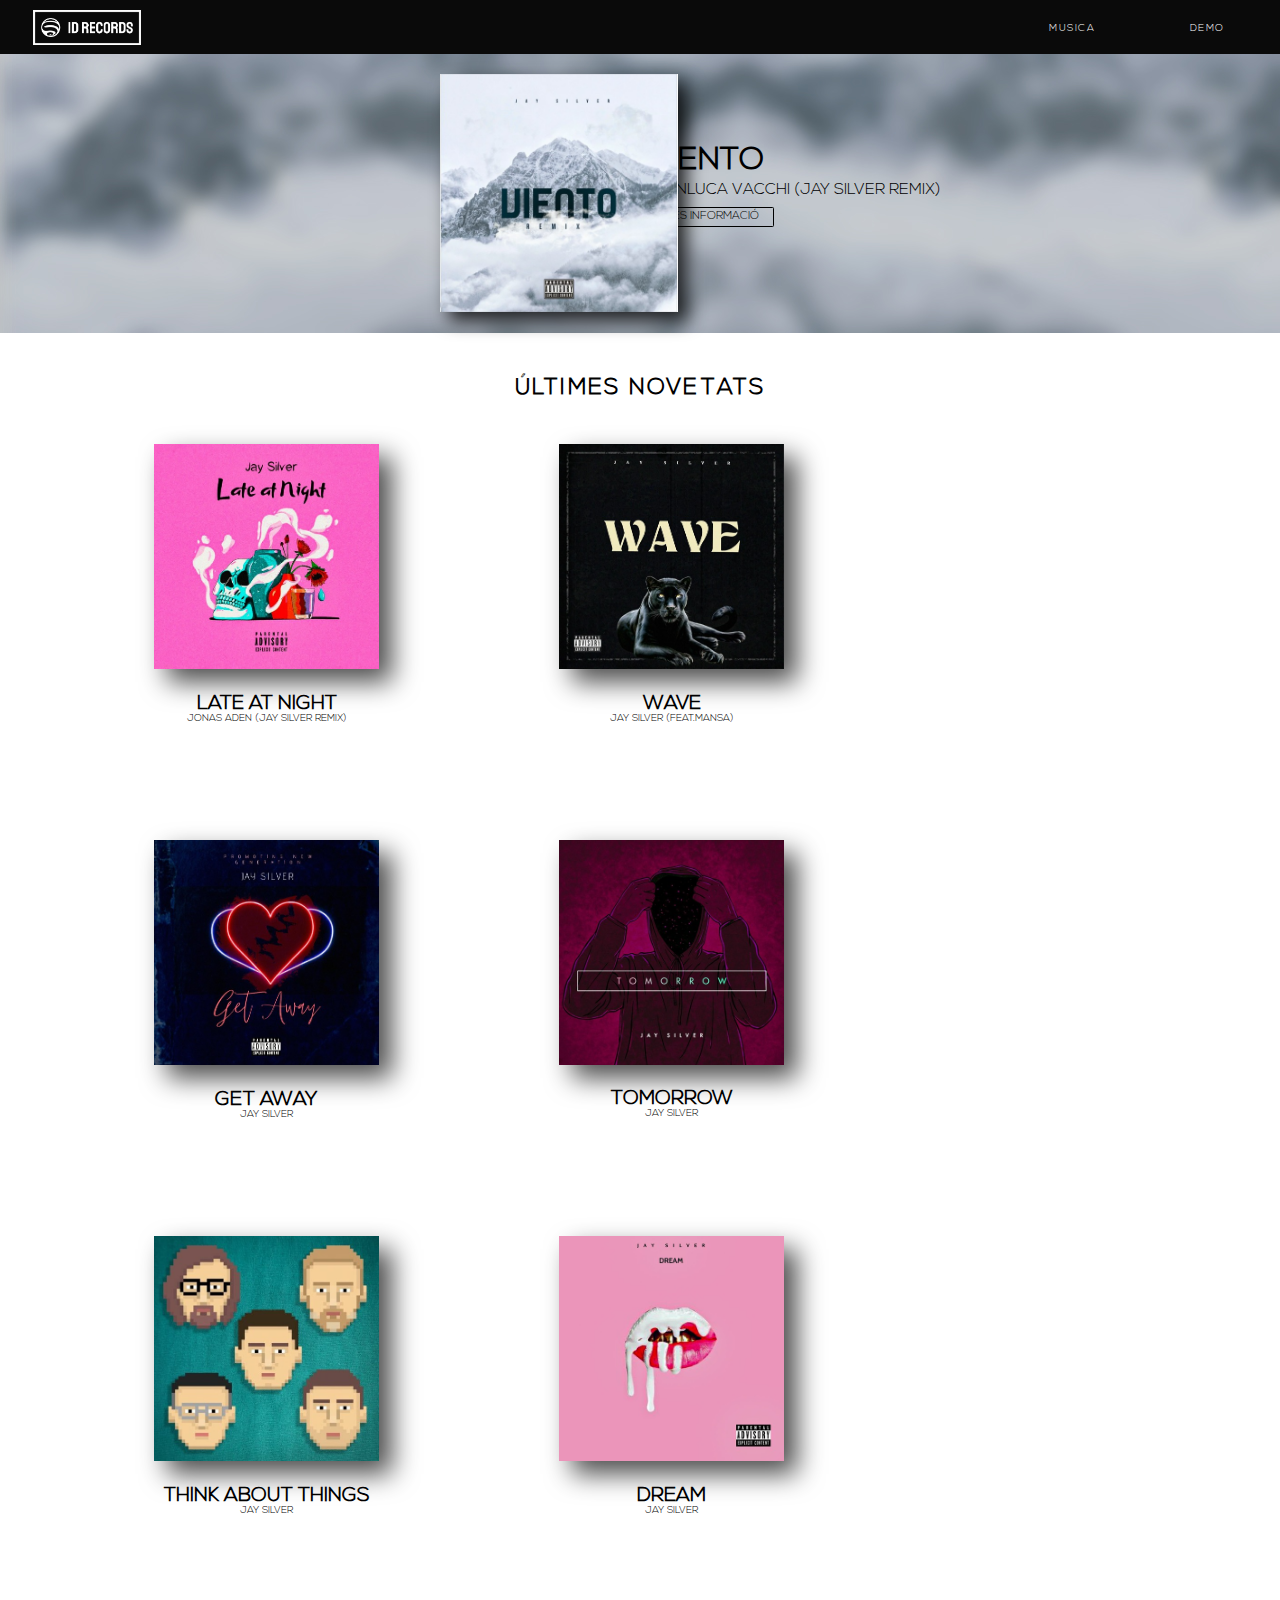
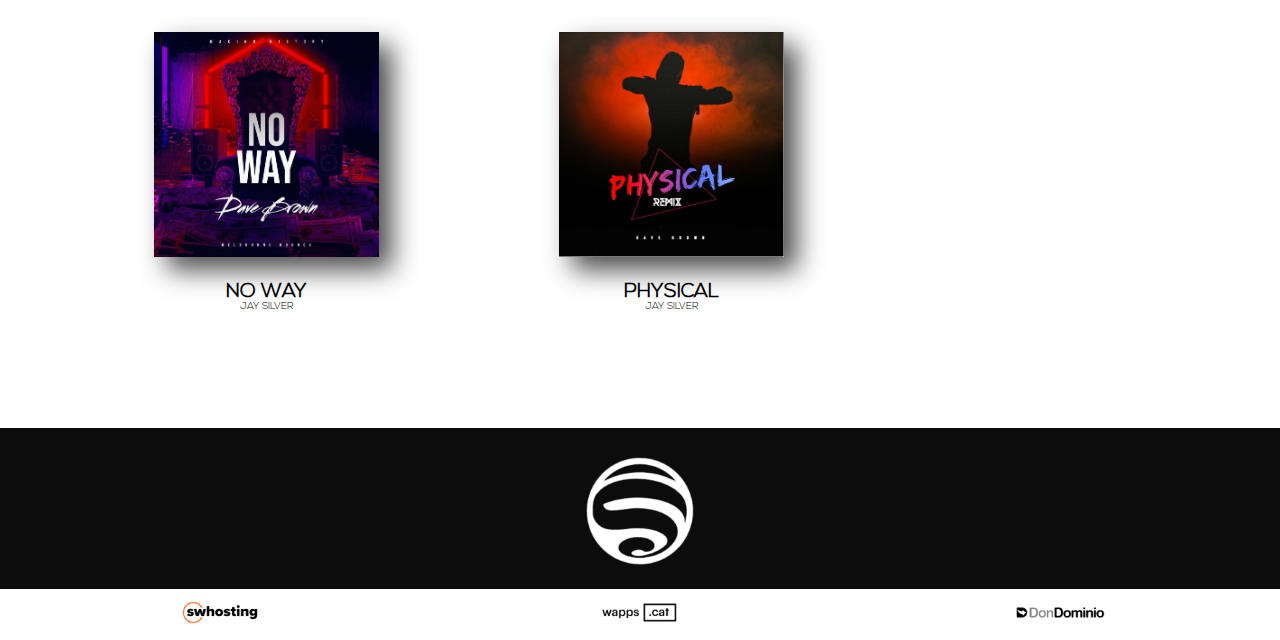
<file: index.html>
<!DOCTYPE html>
<html lang="ca">
    <head>
        <meta charset="utf-8">
        <title>ID Records</title>
        <meta name="description" content="">
        <meta name="viewport" content="width=device-width, initial-scale=1.0">
        <link rel="stylesheet" type="text/css" href="./css/index.css" />
  </head>
    <body>

        <!-- Header -->
        <header class="col-12 col-md-12 col-lg-12">
            <a title="ID Records" href="./index.html"><img src="./img/logo_white_large.png" alt="Logotip ID Records" id="logo"></a>
            <nav>
                <ul>
                    <li><a href="./html/musica.html">MUSICA</a></li>
                    <li><a href="./html/demo.html">DEMO</a></li>
                </ul>
            </nav>

        </header>
        
        <!-- Main -->
        <main class="col-12 col-md-12 col-lg-12" id="novetats">
            <aside class="col-12 col-lg-12">
                
                <div class="col-lg-4"></div>

                <div class="col-12 col-lg-2" id="FotoCancoNovetat">
                    <a href="https://www.youtube.com/watch?v=ClsPXt-Xgfw&ab_channel=JaySilver" target="blank"><img src="./img/cancoNovetat.png" alt="Novetats"></a>
                </div>
                <div class="col-lg-4" id="TextCancoNovetat">
                        <h1>VIENTO</h1>
                        <p>GIANLUCA VACCHI (JAY SILVER REMIX)</p>
                        <a href="https://www.youtube.com/watch?v=ClsPXt-Xgfw&ab_channel=JaySilver" target="blank" class="button1">MÉS INFORMACIÓ</a>
                </div>

            </aside>       
        </main>

        <main class="col-12 col-md-6 col-lg-12" id="Main">
            <div class="col-12 col-md-6 col-lg-12" id="LastNews"> 
                <h1>ÚLTIMES NOVETATS</h1>
            </div>
            <div id="ContenedorMusica">
                <div class="col-lg-12" id="ListaCanciones">
                    <a href="https://www.youtube.com/watch?v=OCC-48eI6XM&ab_channel=JaySilver" target="blank" class="button1"><img src="./img/LateAtNight.PNG" alt="" id="ListaCancionesFoto"></a>
                    <h1>LATE AT NIGHT</h1>
                    <p>JONAS ADEN (JAY SILVER REMIX)</p>
                </div>
                <div class="col-lg-12" id="ListaCanciones">
                    <a href="https://soundcloud.com/jaysilversound/wave-feat-mansa" target="blank" class="button1"><img src="./img/Wave.PNG" alt="" id="ListaCancionesFoto"></a>
                    <h1>WAVE</h1>
                    <p>JAY SILVER (FEAT.MANSA)</p>
                </div>
                <div class="col-lg-12" id="ListaCanciones">
                    <a href="https://soundcloud.com/jaysilversound/get-away-4" target="blank" class="button1"><img src="./img/GetAway.PNG" alt="" id="ListaCancionesFoto"></a>
                    <h1>GET AWAY</h1>
                    <p>JAY SILVER</p>
                </div>
                <div class="col-lg-12" id="ListaCanciones">
                    <a href="https://soundcloud.com/jaysilversound/tomorrow" target="blank" class="button1"><img src="./img/Tommorrow.PNG" alt="" id="ListaCancionesFoto"></a>
                    <h1>TOMORROW</h1>
                    <p>JAY SILVER</p>
                </div>
                <div class="col-lg-12" id="ListaCanciones">
                    <a href="https://soundcloud.com/jaysilversound/dadi-freyr-think-about-things-jay-silver-remix" target="blank" class="button1"><img src="./img/ThinkAboutThings.PNG" alt="" id="ListaCancionesFoto"></a>
                    <h1>THINK ABOUT THINGS</h1>
                    <p>JAY SILVER</p>
                </div>
                <div class="col-lg-12" id="ListaCanciones">
                    <a href="https://soundcloud.com/jaysilversound/dream-feat-berkken" target="blank" class="button1"><img src="./img/Dream.PNG" alt="" id="ListaCancionesFoto"></a>
                    <h1>DREAM</h1>
                    <p>JAY SILVER</p>
                </div>
                <div class="col-lg-12" id="ListaCanciones">
                    <a href="https://soundcloud.com/jaysilversound/no-way" target="blank" class="button1"><img src="./img/noWay.PNG" alt="" id="ListaCancionesFoto"></a>
                    <h1>NO WAY</h1>
                    <p>JAY SILVER</p>
                </div>
                <div class="col-lg-12" id="ListaCanciones">
                    <a href="https://soundcloud.com/jaysilversound/dua-lipa-physical-dave-brown-remix" target="blank" class="button1"><img src="./img/Physical.PNG" alt="" id="ListaCancionesFoto"></a>
                    <h1>PHYSICAL</h1>
                    <p>JAY SILVER</p>
                </div>
            </div>
            
        </main>

        <!-- Footer -->
        <footer class="col-12" id="footerSecundari">     
                <div class="col-12" id="DivLogoFooter">
                        <a href="./index.html"><img src="./img/logo_small_icon_only-white.png" alt="" id="LogoDiscograficaFooter"></a>
                </div>
                
        </footer>
        <footer class="col-12">
            <div id="logotips">
                <a href="https://www.swhosting.com/es" target="_blank"><img src="./img/swhosting-black.png" alt="LogotipSwhosting"></a>
                <a href="https://wapps.cat/" target="_blank"><img src="./img/wappsblanco-black.png" alt="LogotipWapps"></a>
                <a href="https://www.dondominio.com/" target="_blank"><img src="./img/dondominio-black.png" alt="LogotipDonDominio"></a>     
            </div> 
        </footer>

        
    </body>
</html>
</file>
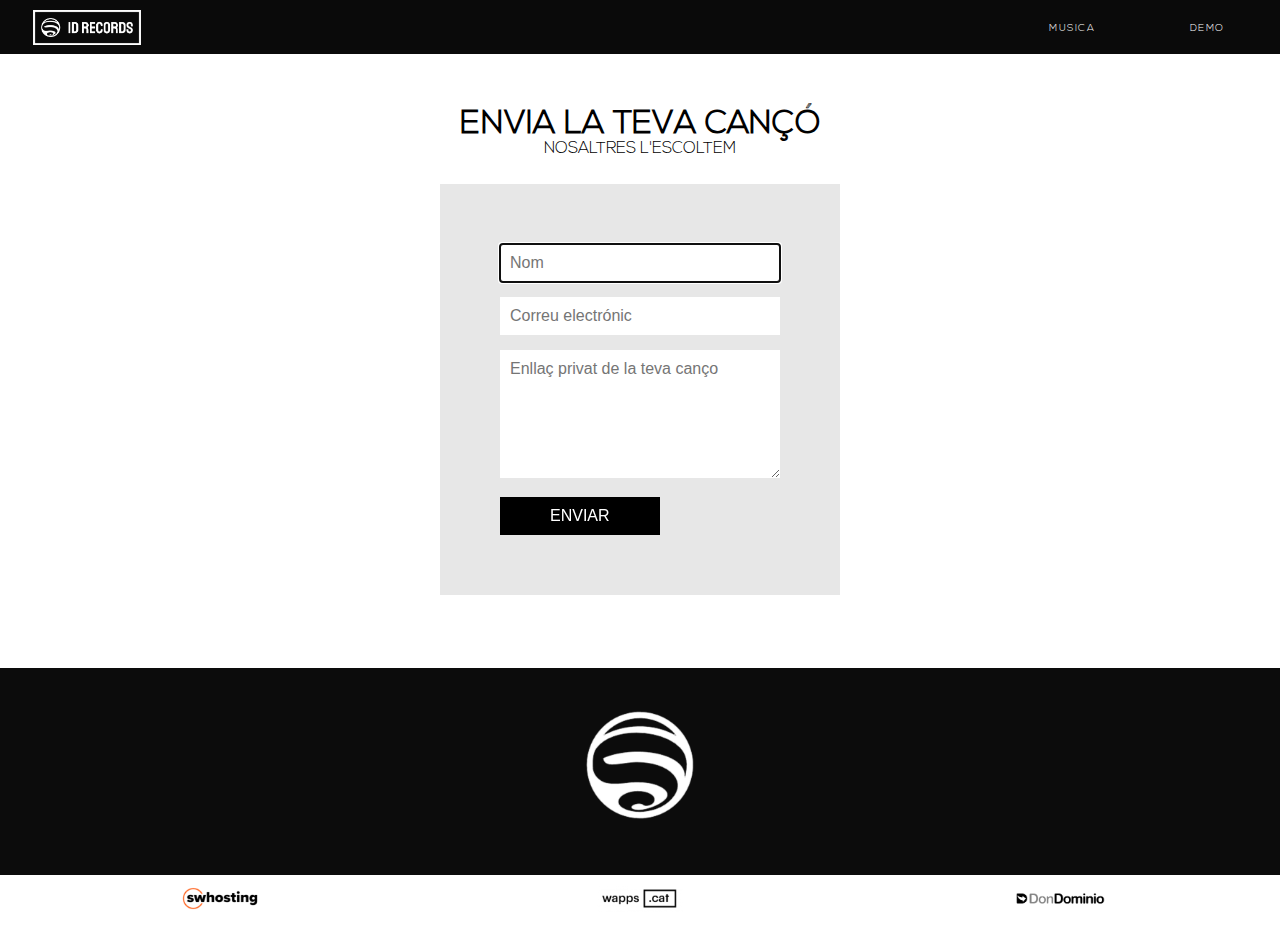
<file: html/demo.html>
<!DOCTYPE html>
<html lang="ca">
    <head>
        <meta charset="utf-8">
        <title>ID Records</title>
        <meta name="description" content="">
        <meta name="viewport" content="width=device-width, initial-scale=1.0">
        <link rel="stylesheet" type="text/css" href="../css/demo.css" />
  </head>
    <body>

        <!-- Header -->
        <header class="col-12 col-md-12 col-lg-12">
            <a title="ID Records" href="../index.html"><img src="../img/logo_white_large.png" alt="Logotip ID Records" id="logo"></a>
            <nav>
                <ul>
                    <li><a href="../html/musica.html">MUSICA</a></li>
                    <li><a href="../html/demo.html">DEMO</a></li>
                </ul>
            </nav>
        </header>

        <!-- Main -->
        <main class="col-12 col-md-12 col-lg-12" id="novetats">
            <div id="Titols">
                <h1>ENVIA LA TEVA CANÇÓ</h1>
                <p>NOSALTRES L'ESCOLTEM</p>
            </div>
            <form action="formulario-contacto.php" method="post">	
                <input name="nombre" type="text" placeholder="Nom" maxlength="30" pattern="[a-zA-Z0-9]+" required autofocus/>
                <input name="email" type="email" placeholder="Correu electrónic" required />	
                <textarea name="consulta" placeholder="Enllaç privat de la teva canço" rows="6" required></textarea>
                <button id="enviar" name="enviar" type="submit" class="btn">ENVIAR</button>
            </form>	 
        </main>

       <!-- Footer -->
       <footer class="col-12" id="footerSecundari">     
        <div class="col-12" id="DivLogoFooter">
                <a href="../index.html"><img src="../img/logo_small_icon_only-white.png" alt="" id="LogoDiscograficaFooter"></a>
        </div>
        
    </footer>
    <footer class="col-12">
        <div id="logotips">
            <a href="https://www.swhosting.com/es" target="_blank"><img src="../img/swhosting-black.png" alt="LogotipSwhosting"></a>
            <a href="https://wapps.cat/" target="_blank"><img src="../img/wappsblanco-black.png" alt="LogotipWapps"></a>
            <a href="https://www.dondominio.com/" target="_blank"><img src="../img/dondominio-black.png" alt="LogotipDonDominio"></a>     
        </div> 
    </footer>
   </body>
</html>
</file>
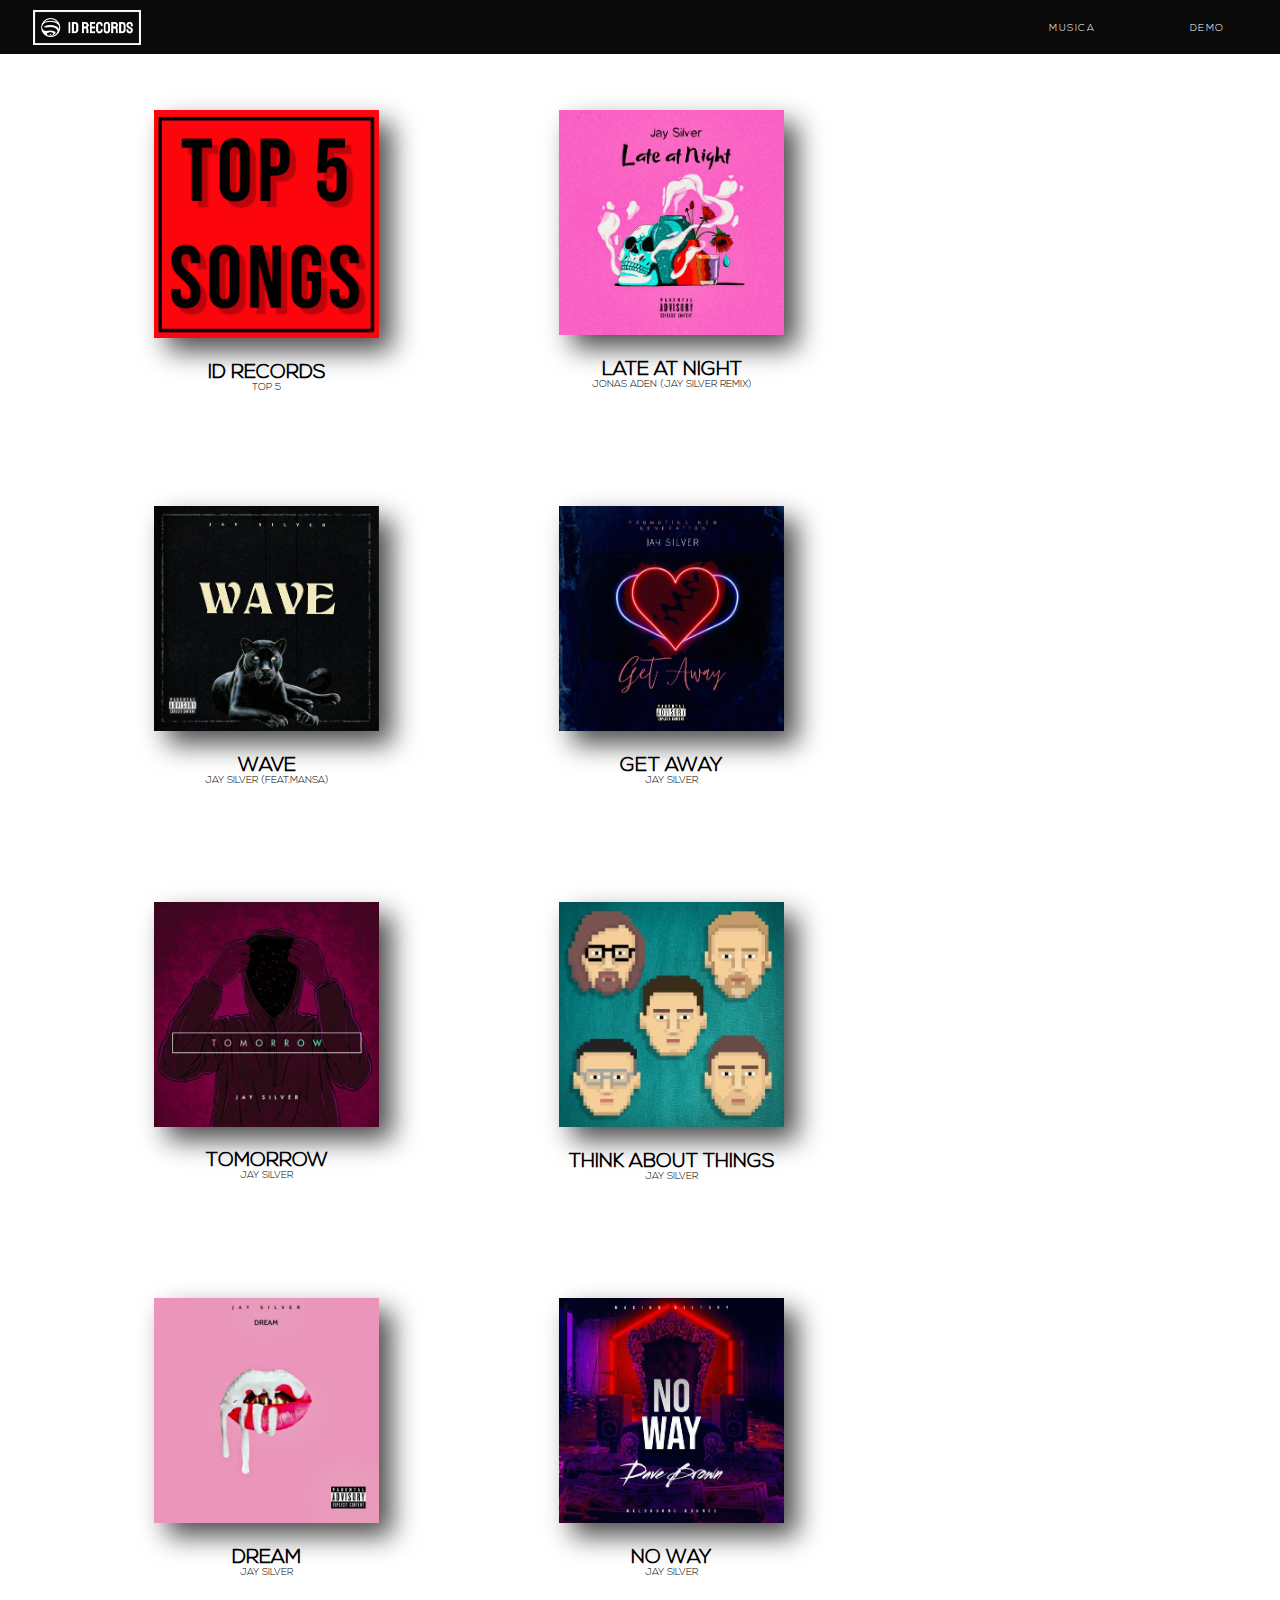
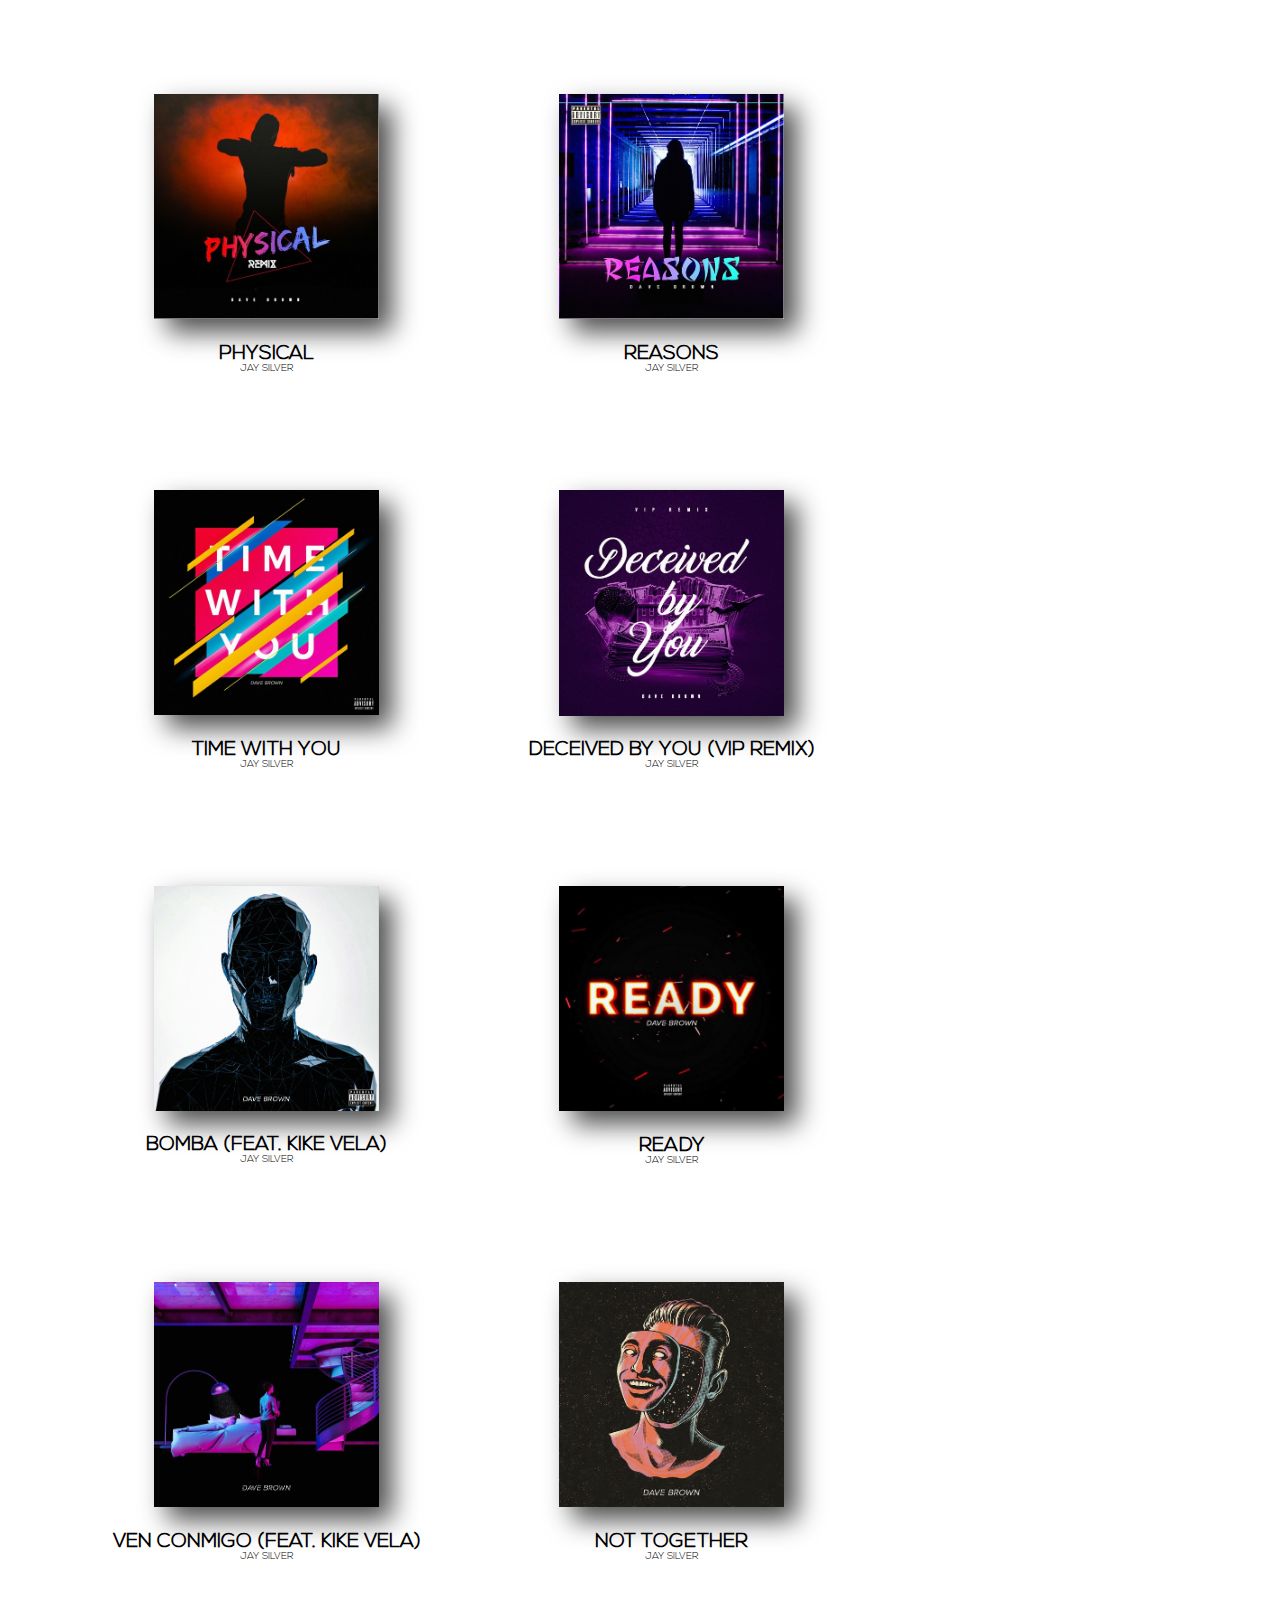
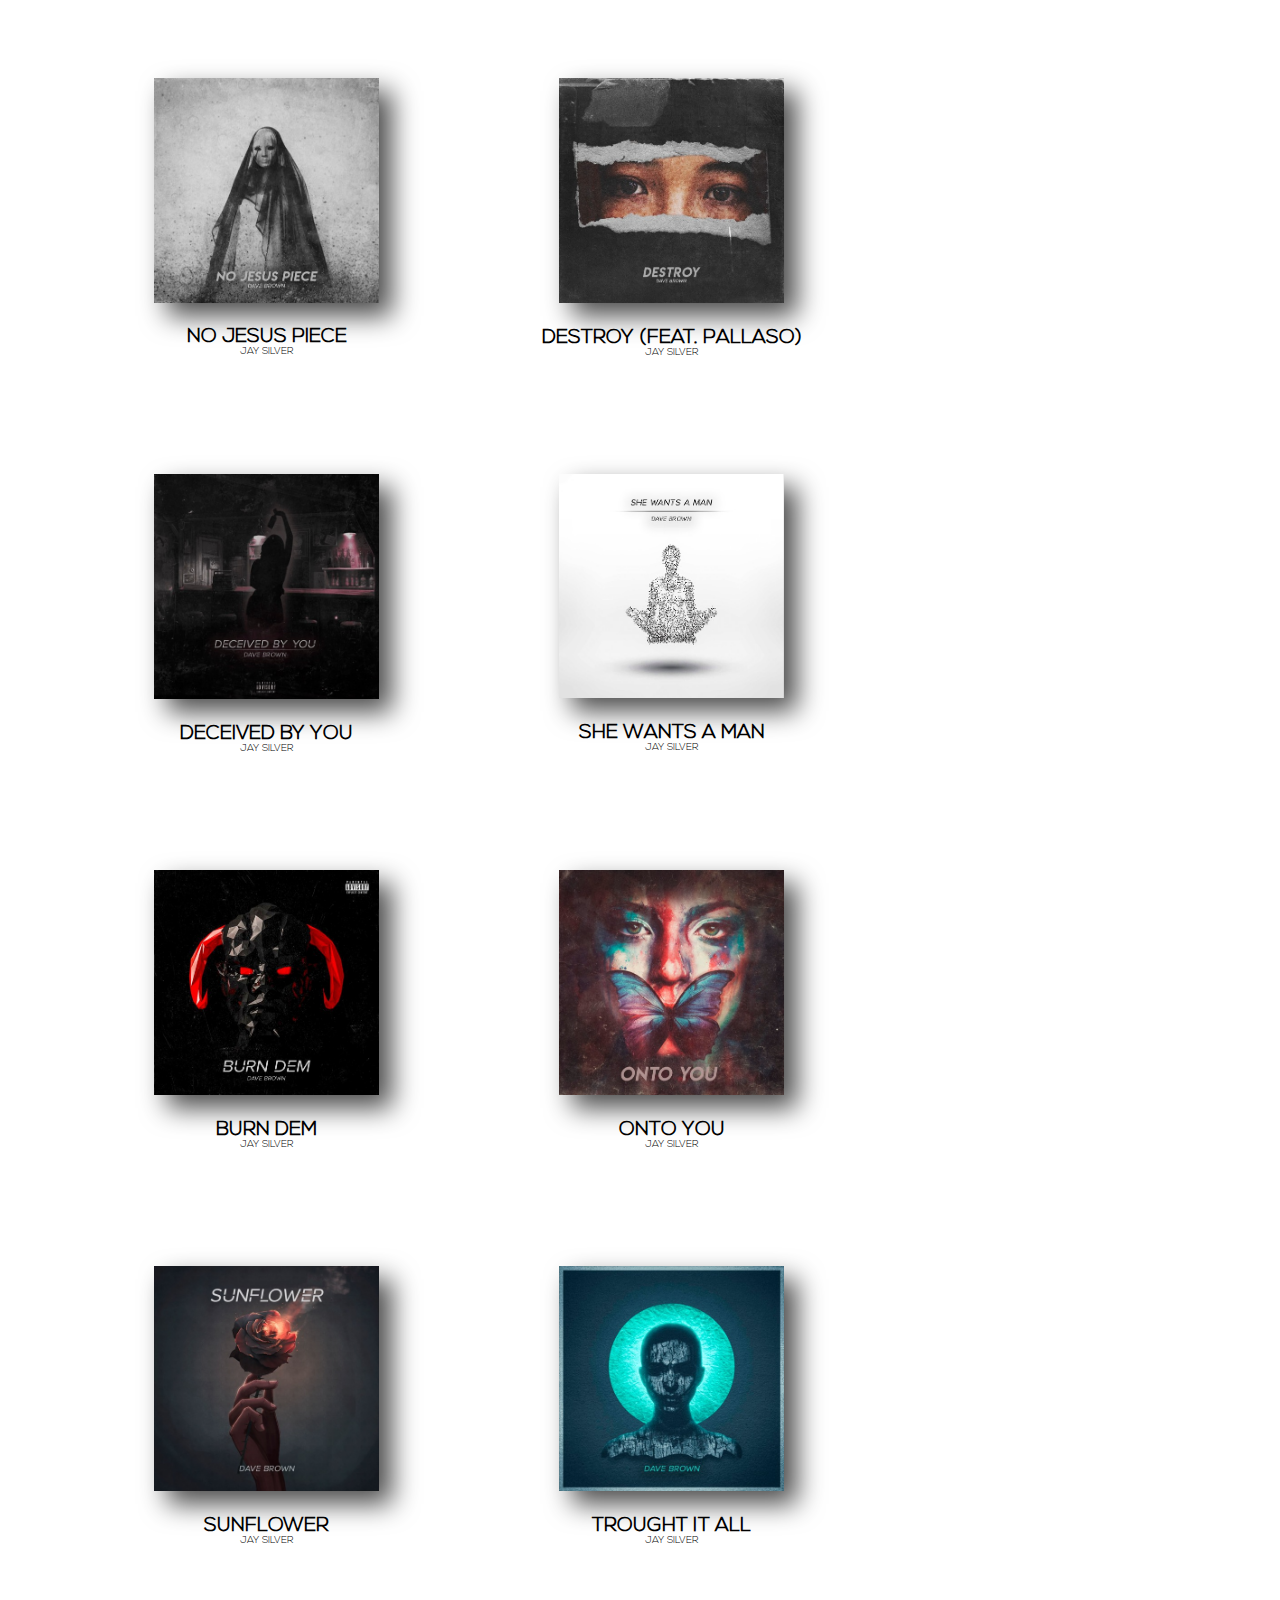
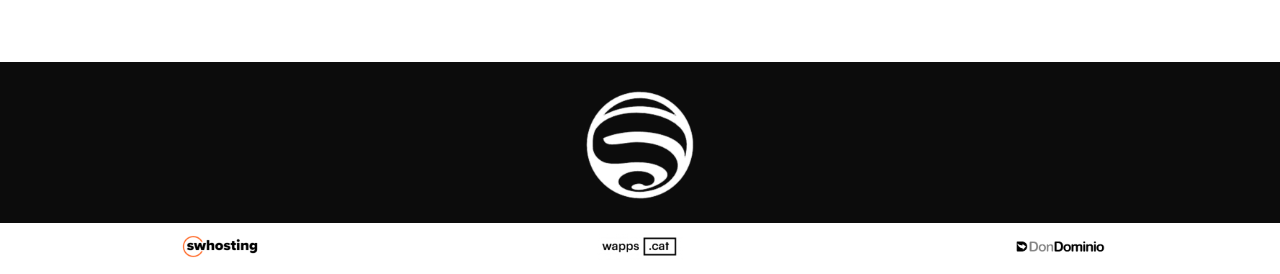
<file: html/musica.html>
<!DOCTYPE html>
<html lang="ca">
    <head>
        <meta charset="utf-8">
        <title>ID Records</title>
        <meta name="description" content="">
        <meta name="viewport" content="width=device-width, initial-scale=1.0">
        <link rel="stylesheet" type="text/css" href="../css/musica.css" />
  </head>
    <body>

        <!-- Header -->
        <header class="col-12 col-md-12 col-lg-12">
            <a title="ID Records" href="../index.html"><img src="../img/logo_white_large.png" alt="Logotip ID Records" id="logo"></a>
            <nav>
                <ul>
                    <li><a href="../html/musica.html">MUSICA</a></li>
                    <li><a href="../html/demo.html">DEMO</a></li>
                </ul>
            </nav>
        </header>
        
        <!-- Main -->
        <main class="col-12 col-md-12 col-lg-12" id="Main">
            <div id="ContenedorMusica">
                <div class="col-lg-12" id="ListaCanciones"> 
                    <a href="../html/top5Songs.html" target="blank" class="button1"><img src="../img/Top5.PNG" alt="" id="ListaCancionesFoto"></a>
                    <h1>ID RECORDS</h1>
                    <p>TOP 5</p>
                </div>
                <div class="col-lg-12" id="ListaCanciones">
                    <a href="https://www.youtube.com/watch?v=OCC-48eI6XM&ab_channel=JaySilver" target="blank" class="button1"><img src="../img/LateAtNight.PNG" alt="" id="ListaCancionesFoto"></a>
                    <h1>LATE AT NIGHT</h1>
                    <p>JONAS ADEN (JAY SILVER REMIX)</p>
                </div>
                <div class="col-lg-12" id="ListaCanciones">
                    <a href="https://soundcloud.com/jaysilversound/wave-feat-mansa" target="blank" class="button1"><img src="../img/Wave.PNG" alt="" id="ListaCancionesFoto"></a>
                    <h1>WAVE</h1>
                    <p>JAY SILVER (FEAT.MANSA)</p>
                </div>
                <div class="col-lg-12" id="ListaCanciones">
                    <a href="https://soundcloud.com/jaysilversound/get-away-4" target="blank" class="button1"><img src="../img/GetAway.PNG" alt="" id="ListaCancionesFoto"></a>
                    <h1>GET AWAY</h1>
                    <p>JAY SILVER</p>
                </div>
                <div class="col-lg-12" id="ListaCanciones">
                    <a href="https://soundcloud.com/jaysilversound/tomorrow" target="blank" class="button1"><img src="../img/Tommorrow.PNG" alt="" id="ListaCancionesFoto"></a>
                    <h1>TOMORROW</h1>
                    <p>JAY SILVER</p>
                </div>
                <div class="col-lg-12" id="ListaCanciones">
                    <a href="https://soundcloud.com/jaysilversound/dadi-freyr-think-about-things-jay-silver-remix" target="blank" class="button1"><img src="../img/ThinkAboutThings.PNG" alt="" id="ListaCancionesFoto"></a>
                    <h1>THINK ABOUT THINGS</h1>
                    <p>JAY SILVER</p>
                </div>
                <div class="col-lg-12" id="ListaCanciones">
                    <a href="https://soundcloud.com/jaysilversound/dream-feat-berkken" target="blank" class="button1"><img src="../img/Dream.PNG" alt="" id="ListaCancionesFoto"></a>
                    <h1>DREAM</h1>
                    <p>JAY SILVER</p>
                </div>
                <div class="col-lg-12" id="ListaCanciones">
                    <a href="https://soundcloud.com/jaysilversound/no-way" target="blank" class="button1"><img src="../img/noWay.PNG" alt="" id="ListaCancionesFoto"></a>
                    <h1>NO WAY</h1>
                    <p>JAY SILVER</p>
                </div>
                <div class="col-lg-12" id="ListaCanciones">
                    <a href="https://soundcloud.com/jaysilversound/dua-lipa-physical-dave-brown-remix" target="blank" class="button1"><img src="../img/Physical.PNG" alt="" id="ListaCancionesFoto"></a>
                    <h1>PHYSICAL</h1>
                    <p>JAY SILVER</p>
                </div>
                <div class="col-lg-12" id="ListaCanciones"> 
                    <a href="https://soundcloud.com/jaysilversound/reasons-feat-pane" target="blank" class="button1"><img src="../img/Reasons.PNG" alt="" id="ListaCancionesFoto"></a>
                    <h1>REASONS</h1>
                    <p>JAY SILVER</p>
                </div>
                <div class="col-lg-12" id="ListaCanciones"> 
                    <a href="https://soundcloud.com/jaysilversound/time-with-you" target="blank" class="button1"><img src="../img/TimeWithYou.PNG" alt="" id="ListaCancionesFoto"></a>
                    <h1>TIME WITH YOU</h1>
                    <p>JAY SILVER</p>
                </div>
                <div class="col-lg-12" id="ListaCanciones"> 
                    <a href="https://soundcloud.com/jaysilversound/deceived-by-you-vip-remix" target="blank" class="button1"><img src="../img/DeceivedByYou.PNG" alt="" id="ListaCancionesFoto"></a>
                    <h1>DECEIVED BY YOU (VIP REMIX)</h1>
                    <p>JAY SILVER</p>
                </div>
                <div class="col-lg-12" id="ListaCanciones"> 
                    <a href="https://soundcloud.com/jaysilversound/bomba-feat-kike-vela" target="blank" class="button1"><img src="../img/Bomba.PNG" alt="" id="ListaCancionesFoto"></a>
                    <h1>BOMBA (FEAT. KIKE VELA)</h1>
                    <p>JAY SILVER</p>
                </div>
                <div class="col-lg-12" id="ListaCanciones"> 
                    <a href="https://soundcloud.com/jaysilversound/ready" target="blank" class="button1"><img src="../img/Ready.PNG" alt="" id="ListaCancionesFoto"></a>
                    <h1>READY</h1>
                    <p>JAY SILVER</p>
                </div>
                <div class="col-lg-12" id="ListaCanciones"> 
                    <a href="https://soundcloud.com/jaysilversound/dave-brown-ven-conmigo-feat-kiko-vela" target="blank" class="button1"><img src="../img/VenConmigo.PNG" alt="" id="ListaCancionesFoto"></a>
                    <h1>VEN CONMIGO (FEAT. KIKE VELA)</h1>
                    <p>JAY SILVER</p>
                </div>
                <div class="col-lg-12" id="ListaCanciones"> 
                    <a href="https://soundcloud.com/jaysilversound/not-together" target="blank" class="button1"><img src="../img/NotTogheter.PNG" alt="" id="ListaCancionesFoto"></a>
                    <h1>NOT TOGETHER</h1>
                    <p>JAY SILVER</p>
                </div>
                <div class="col-lg-12" id="ListaCanciones"> 
                    <a href="https://soundcloud.com/jaysilversound/no-jesus-piece-feat-cole-the-vii" target="blank" class="button1"><img src="../img/NoJesusPiece.PNG" alt="" id="ListaCancionesFoto"></a>
                    <h1>NO JESUS PIECE</h1>
                    <p>JAY SILVER</p>
                </div>
                <div class="col-lg-12" id="ListaCanciones"> 
                    <a href="https://soundcloud.com/jaysilversound/destroy-feat-pallaso" target="blank" class="button1"><img src="../img/Destroy.PNG" alt="" id="ListaCancionesFoto"></a>
                    <h1>DESTROY (FEAT. PALLASO)</h1>
                    <p>JAY SILVER</p>
                </div>
                <div class="col-lg-12" id="ListaCanciones"> 
                    <a href="https://soundcloud.com/jaysilversound/dave-brown-deceived-by-you-feat-emma-sanabria" target="blank" class="button1"><img src="../img/DeceivedByYou(Original).PNG" alt="" id="ListaCancionesFoto"></a>
                    <h1>DECEIVED BY YOU</h1>
                    <p>JAY SILVER</p>
                </div>
                <div class="col-lg-12" id="ListaCanciones"> 
                    <a href="https://soundcloud.com/jaysilversound/faro-freaks-feat-mad-ice-she-wants-a-man-dave-brown-remix" target="blank" class="button1"><img src="../img/SheWantsAMan.PNG" alt="" id="ListaCancionesFoto"></a>
                    <h1>SHE WANTS A MAN</h1>
                    <p>JAY SILVER</p>
                </div>
                <div class="col-lg-12" id="ListaCanciones"> 
                    <a href="https://soundcloud.com/jaysilversound/dave-brown-burn-dem-feat-mad-cobra" target="blank" class="button1"><img src="../img/BurnDem.PNG" alt="" id="ListaCancionesFoto"></a>
                    <h1>BURN DEM</h1>
                    <p>JAY SILVER</p>
                </div>
                <div class="col-lg-12" id="ListaCanciones"> 
                    <a href="https://soundcloud.com/jaysilversound/dave-brown-onto-you-feat-marley-waters" target="blank" class="button1"><img src="../img/OntoYou.PNG" alt="" id="ListaCancionesFoto"></a>
                    <h1>ONTO YOU</h1>
                    <p>JAY SILVER</p>
                </div>
                <div class="col-lg-12" id="ListaCanciones"> 
                    <a href="https://soundcloud.com/jaysilversound/dave-brown-sunflower-feat-pane" target="blank" class="button1"><img src="../img/Sunflower.PNG" alt="" id="ListaCancionesFoto"></a>
                    <h1>SUNFLOWER</h1>
                    <p>JAY SILVER</p>
                </div>
                <div class="col-lg-12" id="ListaCanciones"> 
                    <a href="https://soundcloud.com/jaysilversound/marshall-marshall-through-it-all-dave-brown-remix" target="blank" class="button1"><img src="../img/trought it all.PNG" alt="" id="ListaCancionesFoto"></a>
                    <h1>TROUGHT IT ALL</h1>
                    <p>JAY SILVER</p>
                </div>
            </div>
            
        </main>

        <!-- Footer -->
        <footer class="col-12" id="footerSecundari">     
            <div class="col-12" id="DivLogoFooter">
                    <a href="../index.html"><img src="../img/logo_small_icon_only-white.png" alt="" id="LogoDiscograficaFooter"></a>
            </div>
            
        </footer>
        <footer class="col-12">
            <div id="logotips">
                <a href="https://www.swhosting.com/es" target="_blank"><img src="../img/swhosting-black.png" alt="LogotipSwhosting"></a>
                <a href="https://wapps.cat/" target="_blank"><img src="../img/wappsblanco-black.png" alt="LogotipWapps"></a>
                <a href="https://www.dondominio.com/" target="_blank"><img src="../img/dondominio-black.png" alt="LogotipDonDominio"></a>     
            </div> 
        </footer>        
    </body>
</html>
</file>
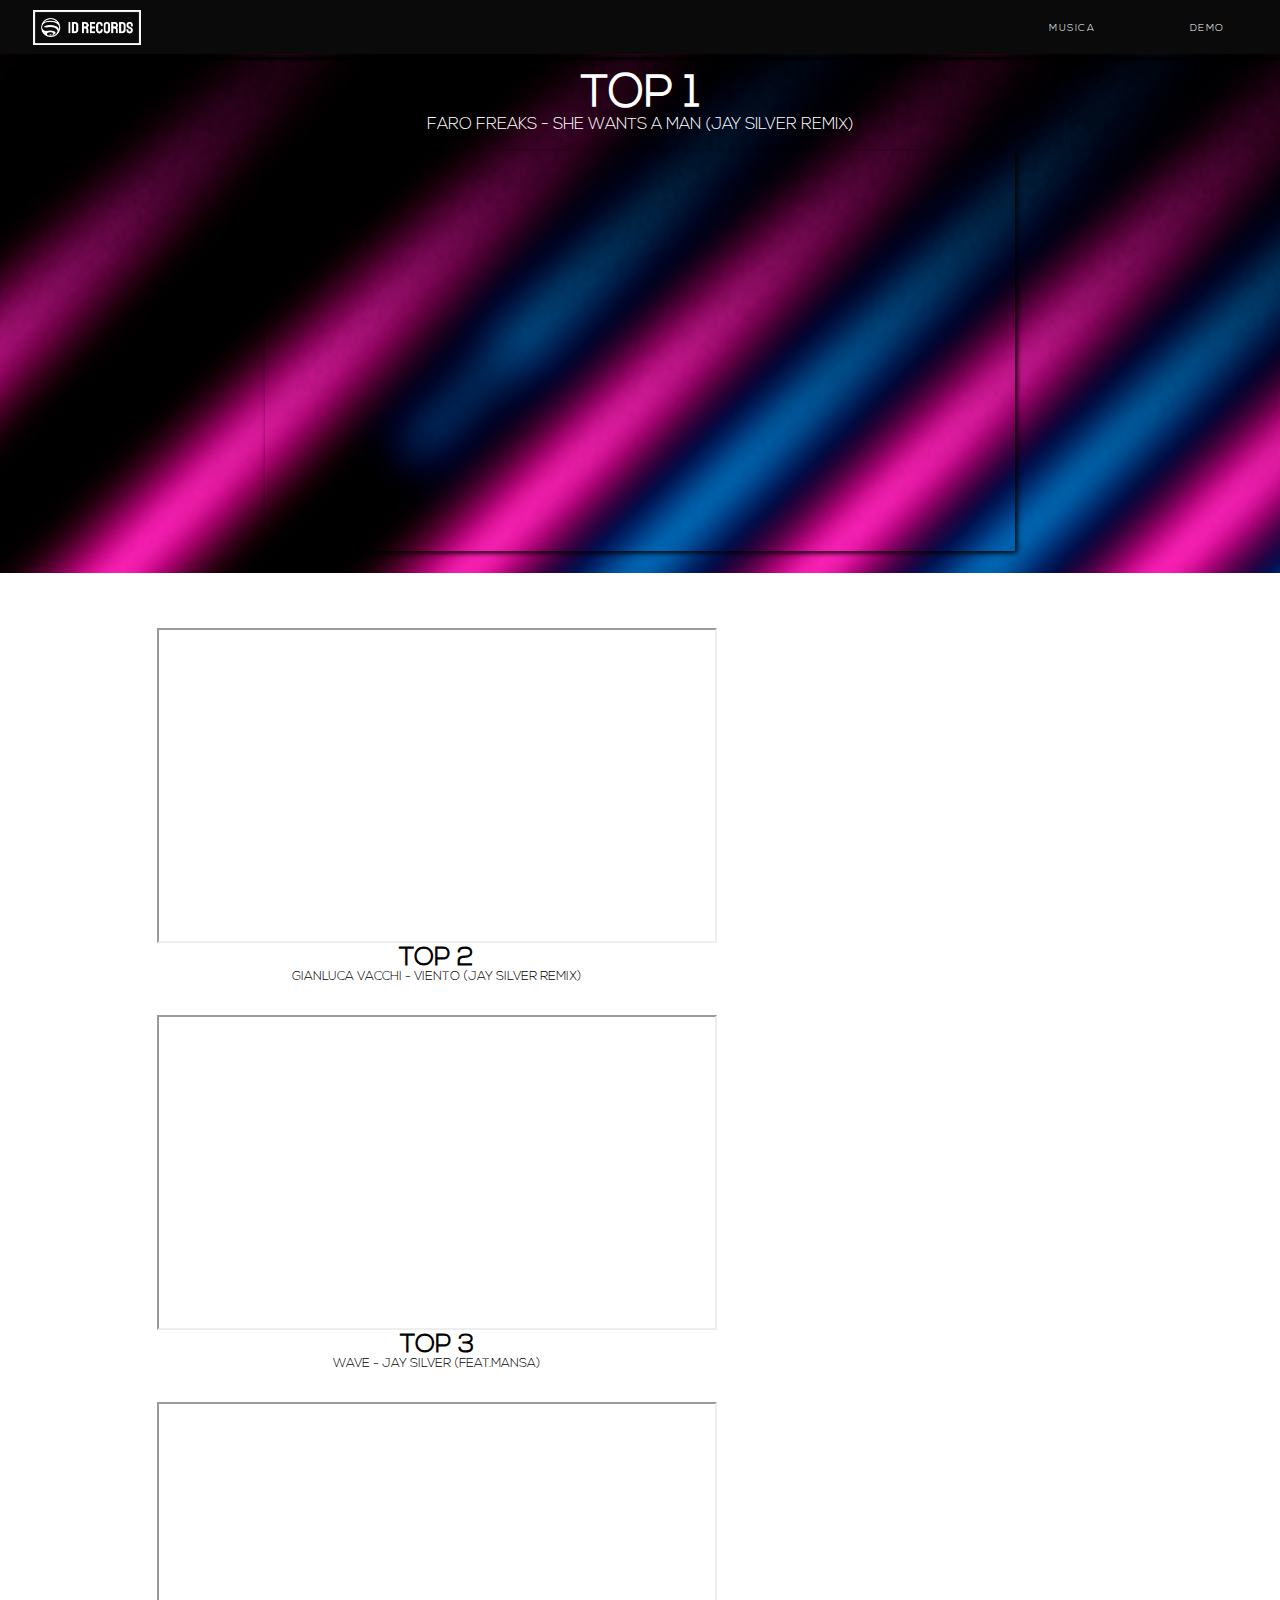
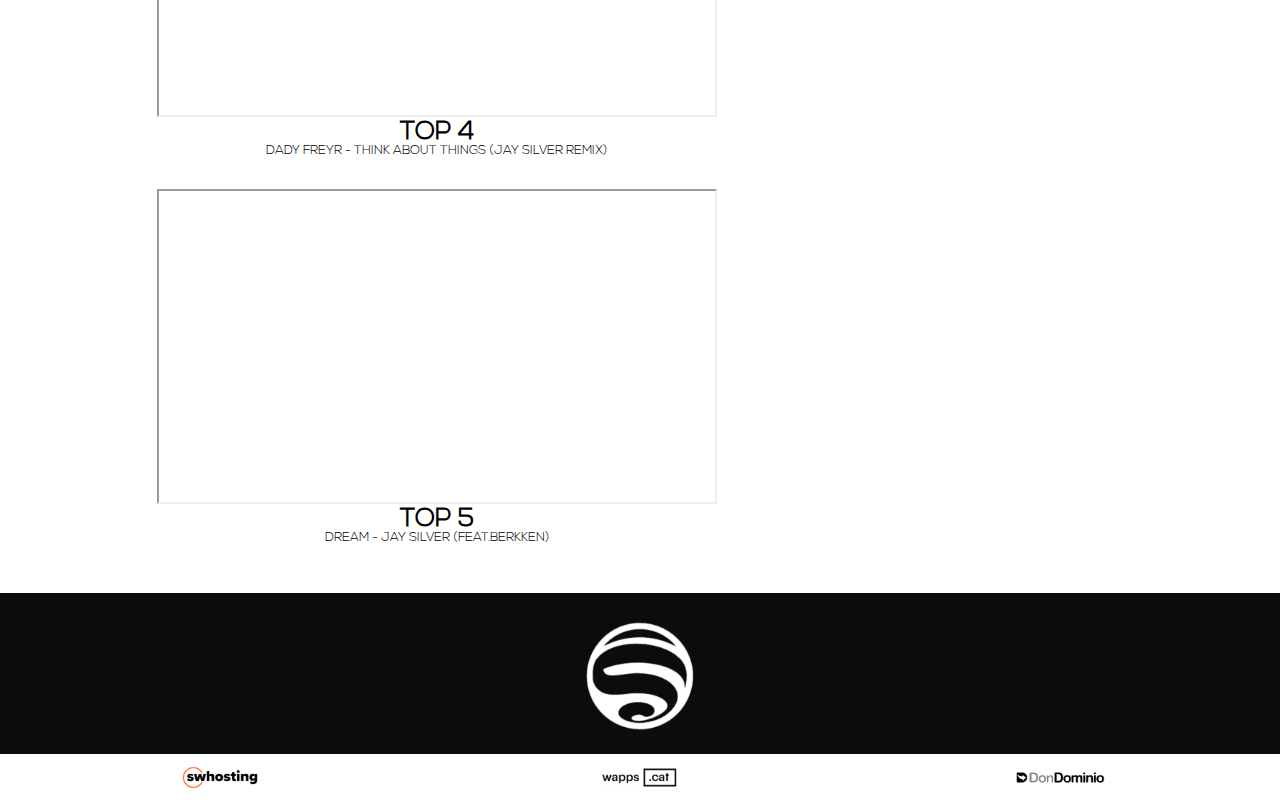
<file: html/top5Songs.html>
<!DOCTYPE html>
<html lang="ca">
    <head>
        <meta charset="utf-8">
        <title>ID Records</title>
        <meta name="description" content="">
        <meta name="viewport" content="width=device-width, initial-scale=1.0">
        <link rel="stylesheet" type="text/css" href="../css/top5.css" />
  </head>
    <body>

        <!-- Header -->
        <header class="col-12 col-md-12 col-lg-12">
            <a title="ID Records" href="../index.html"><img src="../img/logo_white_large.png" alt="Logotip ID Records" id="logo"></a>
            <nav>
                <ul>
                    <li><a href="../html/musica.html">MUSICA</a></li>
                    <li><a href="../html/demo.html">DEMO</a></li>
                </ul>
            </nav>

        </header>
        
        <!-- Main -->
        <main class="col-12 col-md-12 col-lg-12" id="Main">
            <div id="top1">
                <div class="col-12 col-md-12 col-lg-12" id="ListaCancionesTop1"> 
                    <h1>TOP 1</h1>
                    <p>FARO FREAKS - SHE WANTS A MAN (JAY SILVER REMIX)</p>
                    <iframe width="750" height="400" src="https://www.youtube.com/embed/OCC-48eI6XM" allow="autoplay" allowfullscreen></iframe>
                    
                </div>
            </div>
            <div id="ContenedorMusicaTop">
                <div class="col-lg-12" id="ListaCanciones">
                    <iframe width="560" height="315" src="https://www.youtube.com/embed/ClsPXt-Xgfw" allowfullscreen></iframe>
                    <h1>TOP 2</h1>
                    <p>GIANLUCA VACCHI - VIENTO (JAY SILVER REMIX)</p>
                </div>
                <div class="col-lg-12" id="ListaCanciones">
                    <iframe width="560" height="315" src="https://www.youtube.com/embed/yMkUUMmkuzo" allowfullscreen></iframe> 
                    <h1>TOP 3</h1>
                    <p>WAVE - JAY SILVER (FEAT.MANSA)</p>
                </div>
                <div class="col-lg-12" id="ListaCanciones">
                    <iframe width="560" height="315" src="https://www.youtube.com/embed/TgtN-qJDnIY" allowfullscreen></iframe>
                    <h1>TOP 4</h1>
                    <p>DADY FREYR - THINK ABOUT THINGS (JAY SILVER REMIX)</p>
                </div>
                
                <div class="col-lg-12" id="ListaCanciones">
                    <iframe width="560" height="315" src="https://www.youtube.com/embed/b7MAkQtjsxU"  allowfullscreen></iframe>
                    <h1>TOP 5</h1>
                    <p>DREAM - JAY SILVER (FEAT.BERKKEN)</p>
                </div>
        </main>

        <!-- Footer -->
        <footer class="col-12" id="footerSecundari">     
            <div class="col-12" id="DivLogoFooter">
                    <a href="../index.html"><img src="../img/logo_small_icon_only-white.png" alt="" id="LogoDiscograficaFooter"></a>
            </div>
            
        </footer>
        <footer class="col-12">
            <div id="logotips">
                <a href="https://www.swhosting.com/es" target="_blank"><img src="../img/swhosting-black.png" alt="LogotipSwhosting"></a>
                <a href="https://wapps.cat/" target="_blank"><img src="../img/wappsblanco-black.png" alt="LogotipWapps"></a>
                <a href="https://www.dondominio.com/" target="_blank"><img src="../img/dondominio-black.png" alt="LogotipDonDominio"></a>     
            </div> 
        </footer>
    </body>
</html>
</file>
<file: css/index.css>
*{
  box-sizing: border-box;
  padding: 0;
  margin: 0;
  
}

@font-face {
  font-family: NexaLight;
  src:url(../fuentes/NexaLight.otf)
}

/* Header */


header {
  background-color: rgb(10, 10, 10);
  height: 6vh;
  position: fixed;
  z-index: 1;
}

#logo  {
  width: 12vh;
  margin-top: 0vh;
  margin-left: 2.5vh;
  
}

header nav {
  float: right;
}

header nav ul {
  list-style: none; 
  display: table;
  width: 30vh;
  text-align: center;
}

header nav ul li {
  display: table-cell; 
  position: relative; 
  padding: 0.74vh 0;
}

header nav ul li a {
  color: white;
  text-decoration: none;
  font-family: NexaLight;
  font-size: 1.1vh;
  color: #fff;
  text-transform: uppercase;
  text-decoration: none;
  letter-spacing: 0.15em;
  display: inline-block;
  padding: 6px 20px;
  position: relative;
}

header nav ul li a:after {    
  background: none repeat scroll 0 0 transparent;
  bottom: 0.25vh;
  content: "";
  display: block;
  height: 1px;
  left: 50%;
  position: absolute;
  background: #fff;
  transition: width 0.3s ease 0s, left 0.3s ease 0s;
  width: 0;
}

header nav ul li a:hover:after { 
  width: 100%; 
  left: 0; 
}

@media screen and (max-height: 300px) {
	ul {
		margin-top: 40px;
	}
}




/* Main */
#LastNews {
  
  text-align: center;
  position: relative;
  -ms-transform: translateY(-50%);
  -webkit-transform: translateY(-50%);
  transform: translateY(-0%);
  margin: 2vh 0vh;

}

#LastNews h1 {
  text-decoration: none;
  font-family: NexaLight;
  font-size: 2.5vh;
  text-transform: uppercase;
  text-decoration: none;
  letter-spacing: 0.1em;
  display: inline-block;
  padding: 6px 20px;
  position: relative;
  justify-content: center;
}

main {
  /*background-color: rgb(55, 55, 55);*/
  color: black;
  margin-top: 6vh; 
  padding: 0px;
}

#ContenedorMusica {
  height: 79vh;
  padding-left: 6vh;
  margin-top: 5vh;
}

#ListaCanciones {
  font-family: NexaLight;
  font-size: 1.1vh;
  text-align: center;
  width: 45vh;
  height: 44vh;

}

#ListaCancionesFoto{
  width: 25vh;
  padding-bottom: 2.5vh;
  filter: drop-shadow(1.5vh 1.5vh 1.5vh rgba(0, 0, 0, 0.7));
}

#ContenedorMusica div a img:hover {
  transition: width .6s ease 0s, left 0.3s ease 0s;
  transition-property: all;
  width: 28vh;
}

#Main {
  margin: 0px;
}

#novetats {
  background-image: url(../img/banner.jpg);
  height: 31vh;
  padding: 0%;
}

#novetats aside {
  height: 30vh;
}

#novetats aside div {
  
  height: 28vh;
}

#FotoCancoNovetat a img {
  width: 26.5vh;
  filter: drop-shadow(1vh 1vh 1vh rgba(0, 0, 0, 0.8));
  
}

#TextCancoNovetat {
  font-family: NexaLight;
  font-size: 1.75vh;
  padding-top: 9vh;
}

#TextCancoNovetat h1 {
  font-weight: bold;
  color: #000000;
}

#TextCancoNovetat p {
  margin-top: 0.5vh;
  color: #000000;
}


#TextCancoNovetat a.button1 {
  margin-top: 1vh;
  text-decoration: none;
  display: inline-block;
  padding: 0.35em 1.2em;
  border: 0.1em solid #000000;
  border-radius: 0.12em;
  box-sizing: border-box;
  text-decoration: none;
  font-family: NexaLight;
  font-size: 1.25vh;
  color: #000000;
  text-align: center;
  transition: all 0.5s;
}

#TextCancoNovetat a.button1:hover {
  color: #FFFFFF;
  background-color: #000000;
}

/* Footer */


#footerSecundari {
  background-color: rgb(12, 12, 12);
  position:static!important;
  width:100%;
  text-align:center;
  
}

#LogoDiscograficaFooter {
  width: 12vh;
  margin-top: 1vh;
}

#logotips a img {
  width: 10vh;
  margin: 0px 0px;
  
}

#logotips {
display: flex;
align-items: center;
justify-content: space-around;

}


[class*="col-"] {
  float: left;
  padding: 10px;
}

.row::after {
  content: "";
  clear: both;
  display: table;
}

@media only screen and (max-width: 600px) {
  body {
    
  }
}

/* Mobile First --> Default columns */
.col-1 {width: 8.33%;}
.col-2 {width: 16.66%;}
.col-3 {width: 25%;}
.col-4 {width: 33.33%;}
.col-5 {width: 41.66%;}
.col-6 {width: 50%;}
.col-7 {width: 58.33%;}
.col-8 {width: 66.66%;}
.col-9 {width: 75%;}
.col-10 {width: 83.33%;}
.col-11 {width: 91.66%;}
.col-12 {width: 100%;}

/* Small devices (portrait tablets and large phones, 600px and up) */
@media only screen and (min-width: 600px) {
.col-sm-1 {width: 8.33%;}
.col-sm-2 {width: 16.66%;}
.col-sm-3 {width: 25%;}
.col-sm-4 {width: 33.33%;}
.col-sm-5 {width: 41.66%;}
.col-sm-6 {width: 50%;}
.col-sm-7 {width: 58.33%;}
.col-sm-8 {width: 66.66%;}
.col-sm-9 {width: 75%;}
.col-sm-10 {width: 83.33%;}
.col-sm-11 {width: 91.66%;}
.col-sm-12 {width: 100%;}
}

/* Medium devices (landscape tablets, 768px and up) */
@media only screen and (min-width: 768px) {
.col-md-1 {width: 8.33%;}
.col-md-2 {width: 16.66%;}
.col-md-3 {width: 25%;}
.col-md-4 {width: 33.33%;}
.col-md-5 {width: 41.66%;}
.col-md-6 {width: 50%;}
.col-md-7 {width: 58.33%;}
.col-md-8 {width: 66.66%;}
.col-md-9 {width: 75%;}
.col-md-10 {width: 83.33%;}
.col-md-11 {width: 91.66%;}
.col-md-12 {width: 100%;}
}

/* Large devices (laptops/desktops, 992px and up) */
@media only screen and (min-width: 992px) {
.col-lg-1 {width: 8.33%;}
.col-lg-2 {width: 16.66%;}
.col-lg-3 {width: 25%;}
.col-lg-4 {width: 33.33%;}
.col-lg-5 {width: 41.66%;}
.col-lg-6 {width: 50%;}
.col-lg-7 {width: 58.33%;}
.col-lg-8 {width: 66.66%;}
.col-lg-9 {width: 75%;}
.col-lg-10 {width: 83.33%;}
.col-lg-11 {width: 91.66%;}
.col-lg-12 {width: 100%;}
}

/* Extra large devices (large laptops and desktops, 1200px and up) */
@media only screen and (min-width: 1200px) {
.col-xl-1 {width: 8.33%;}
.col-xl-2 {width: 16.66%;}
.col-xl-3 {width: 25%;}
.col-xl-4 {width: 33.33%;}
.col-xl-5 {width: 41.66%;}
.col-xl-6 {width: 50%;}
.col-xl-7 {width: 58.33%;}
.col-xl-8 {width: 66.66%;}
.col-xl-9 {width: 75%;}
.col-xl-10 {width: 83.33%;}
.col-xl-11 {width: 91.66%;}
.col-xl-12 {width: 100%;}
}
</file>
<file: css/demo.css>
*{
  box-sizing: border-box;
  padding: 0;
  margin: 0;
}

@font-face {
  font-family: NexaLight;
  src:url(../fuentes/NexaLight.otf)
}

/* Header */


header {
    background-color: rgb(10, 10, 10);
    height: 6vh;
    position: fixed;
    z-index: 1;
  }

#logo  {
  width: 12vh;
  margin-top: 0vh;
  margin-left: 2.5vh;
  
}

header nav {
  float: right;
}

header nav ul {
  list-style: none; 
  display: table;
  width: 30vh;
  text-align: center;
}

header nav ul li {
  display: table-cell; 
  position: relative; 
  padding: 0.74vh 0;
}

header nav ul li a {
  color: white;
  text-decoration: none;
  font-family: NexaLight;
  font-size: 1.1vh;
  color: #fff;
  text-transform: uppercase;
  text-decoration: none;
  letter-spacing: 0.15em;
  display: inline-block;
  padding: 6px 20px;
  position: relative;
}

header nav ul li a:after {    
  background: none repeat scroll 0 0 transparent;
  bottom: 0.25vh;
  content: "";
  display: block;
  height: 1px;
  left: 50%;
  position: absolute;
  background: #fff;
  transition: width 0.3s ease 0s, left 0.3s ease 0s;
  width: 0;
}

header nav ul li a:hover:after { 
  width: 100%; 
  left: 0; 
}

@media screen and (max-height: 300px) {
	ul {
		margin-top: 40px;
	}
}

/* Main */

@import url(https://fonts.googleapis.com/css?family=Roboto:400);

#Titols {
  text-decoration: none;
  list-style: none;
  font-family: NexaLight;
  text-align: center;
  margin: 3vh;
}

main {
  /*background-color: rgb(55, 55, 55);*/
  color: black;
  margin-bottom: 7vh; 
  margin-top: 8vh;
  padding: 0px;
}

form {
  padding: 60px;
  max-width: 400px;
  background-color: #E7E7E7;
  margin: 0 auto;
}

form input, form textarea{
  margin-bottom: 15px;
  font-family: "Roboto", sans-serif;
  width: 100%;
  padding: 10px;
  -webkit-box-sizing: border-box;
  box-sizing: border-box; 
  border: none; 
  color: #525c66; 
  font-size: 1em;
  resize: horizontal; 
}

form button {
	display: block;
	background-color: #000000;
	padding: 10px 50px 10px 50px;
	border: 0;
	font-size: 1em; 
	color: 	white;
  font-family: "Roboto", sans-serif;
}
form button:hover {
  background-color: #2b2b2b;
  text-align: center;
  justify-content: center;
  position: relative;
}

textarea { resize: none; }

/* Footer */


#footerSecundari {
  background-color: rgb(12, 12, 12);
  position:static!important;
  width:100%;
  height: 23vh;
  text-align:center;
  
}

#LogoDiscograficaFooter {
  width: 12vh;
  margin-top: 2.5vh;
}

#logotips a img {
  width: 10vh;
  margin: 0px 0px;
  
}

#logotips {
display: flex;
align-items: center;
justify-content: space-around;

}


[class*="col-"] {
  float: left;
  padding: 10px;
}

.row::after {
  content: "";
  clear: both;
  display: table;
}

@media only screen and (max-width: 600px) {
  body {
    
  }
}

/* Mobile First --> Default columns */
.col-1 {width: 8.33%;}
.col-2 {width: 16.66%;}
.col-3 {width: 25%;}
.col-4 {width: 33.33%;}
.col-5 {width: 41.66%;}
.col-6 {width: 50%;}
.col-7 {width: 58.33%;}
.col-8 {width: 66.66%;}
.col-9 {width: 75%;}
.col-10 {width: 83.33%;}
.col-11 {width: 91.66%;}
.col-12 {width: 100%;}

/* Small devices (portrait tablets and large phones, 600px and up) */
@media only screen and (min-width: 600px) {
.col-sm-1 {width: 8.33%;}
.col-sm-2 {width: 16.66%;}
.col-sm-3 {width: 25%;}
.col-sm-4 {width: 33.33%;}
.col-sm-5 {width: 41.66%;}
.col-sm-6 {width: 50%;}
.col-sm-7 {width: 58.33%;}
.col-sm-8 {width: 66.66%;}
.col-sm-9 {width: 75%;}
.col-sm-10 {width: 83.33%;}
.col-sm-11 {width: 91.66%;}
.col-sm-12 {width: 100%;}
}

/* Medium devices (landscape tablets, 768px and up) */
@media only screen and (min-width: 768px) {
.col-md-1 {width: 8.33%;}
.col-md-2 {width: 16.66%;}
.col-md-3 {width: 25%;}
.col-md-4 {width: 33.33%;}
.col-md-5 {width: 41.66%;}
.col-md-6 {width: 50%;}
.col-md-7 {width: 58.33%;}
.col-md-8 {width: 66.66%;}
.col-md-9 {width: 75%;}
.col-md-10 {width: 83.33%;}
.col-md-11 {width: 91.66%;}
.col-md-12 {width: 100%;}
}

/* Large devices (laptops/desktops, 992px and up) */
@media only screen and (min-width: 992px) {
.col-lg-1 {width: 8.33%;}
.col-lg-2 {width: 16.66%;}
.col-lg-3 {width: 25%;}
.col-lg-4 {width: 33.33%;}
.col-lg-5 {width: 41.66%;}
.col-lg-6 {width: 50%;}
.col-lg-7 {width: 58.33%;}
.col-lg-8 {width: 66.66%;}
.col-lg-9 {width: 75%;}
.col-lg-10 {width: 83.33%;}
.col-lg-11 {width: 91.66%;}
.col-lg-12 {width: 100%;}
}

/* Extra large devices (large laptops and desktops, 1200px and up) */
@media only screen and (min-width: 1200px) {
.col-xl-1 {width: 8.33%;}
.col-xl-2 {width: 16.66%;}
.col-xl-3 {width: 25%;}
.col-xl-4 {width: 33.33%;}
.col-xl-5 {width: 41.66%;}
.col-xl-6 {width: 50%;}
.col-xl-7 {width: 58.33%;}
.col-xl-8 {width: 66.66%;}
.col-xl-9 {width: 75%;}
.col-xl-10 {width: 83.33%;}
.col-xl-11 {width: 91.66%;}
.col-xl-12 {width: 100%;}
}
</file>
<file: css/musica.css>
*{
  box-sizing: border-box;
  padding: 0;
  margin: 0;
}

@font-face {
  font-family: NexaLight;
  src:url(../fuentes/NexaLight.otf)
}

/* Header */


header {
  background-color: rgb(10, 10, 10);
  height: 6vh;
  position: fixed;
  z-index: 1;
}

#logo  {
  width: 12vh;
  margin-top: 0vh;
  margin-left: 2.5vh;
  
}

header nav {
  float: right;
}

header nav ul {
  list-style: none; 
  display: table;
  width: 30vh;
  text-align: center;
}

header nav ul li {
  display: table-cell; 
  position: relative; 
  padding: 0.74vh 0;
}

header nav ul li a {
  color: white;
  text-decoration: none;
  font-family: NexaLight;
  font-size: 1.1vh;
  color: #fff;
  text-transform: uppercase;
  text-decoration: none;
  letter-spacing: 0.15em;
  display: inline-block;
  padding: 6px 20px;
  position: relative;
}

header nav ul li a:after {    
  background: none repeat scroll 0 0 transparent;
  bottom: 0.25vh;
  content: "";
  display: block;
  height: 1px;
  left: 50%;
  position: absolute;
  background: #fff;
  transition: width 0.3s ease 0s, left 0.3s ease 0s;
  width: 0;
}

header nav ul li a:hover:after { 
  width: 100%; 
  left: 0; 
}

@media screen and (max-height: 300px) {
	ul {
		margin-top: 40px;
	}
}




/* Main */

main {
  /*background-color: rgb(55, 55, 55);*/
  color: black;
  padding: 0px;
}

#ContenedorMusica {
  padding-left: 6vh;
  margin-top: 0vh;
  
}

#ListaCanciones {
  font-family: NexaLight;
  font-size: 1.1vh;
  text-align: center;
  width: 45vh;
  height: 44vh;

}

#ListaCancionesFoto{
  width: 25vh;
  padding-bottom: 2.5vh;
  filter: drop-shadow(1.5vh 1.5vh 1.5vh rgba(0, 0, 0, 0.7));
  
}

#ContenedorMusica div a img:hover {
  transition: width .6s ease 0s, left 0.3s ease 0s;
  transition-property: all;
  width: 28vh;
  
}

#Main {
  margin-top: 10vh;
}

#novetats {
  background-image: url(../img/banner.jpg);
  height: 31vh;
  padding: 0%;
}

#novetats aside {
  height: 30vh;
}

#novetats aside div {
  
  height: 28vh;
}

#FotoCancoNovetat a img {
  width: 26.5vh;
  display:block;
  margin:auto;
  position: relative; 
  filter: drop-shadow(1vh 1vh 1vh rgba(0, 0, 0, 0.8));
  
}

#TextCancoNovetat {
  font-family: NexaLight;
  font-size: 1.75vh;
  padding-top: 9vh;
}

#TextCancoNovetat h1 {
  font-weight: bold;
  color: #000000;
}

#TextCancoNovetat p {
  margin-top: 0.5vh;
  color: #000000;
}


#TextCancoNovetat a.button1 {
  margin-top: 1vh;
  text-decoration: none;
  display: inline-block;
  padding: 0.35em 1.2em;
  border: 0.1em solid #000000;
  border-radius: 0.12em;
  box-sizing: border-box;
  text-decoration: none;
  font-family: NexaLight;
  font-size: 1.25vh;
  color: #000000;
  text-align: center;
  transition: all 0.5s;
}

#TextCancoNovetat a.button1:hover {
  color: #FFFFFF;
  background-color: #000000;
}

/* Footer */


#footerSecundari {
  background-color: rgb(12, 12, 12);
  position:static!important;
  width:100%;
  text-align:center;
  
}

#LogoDiscograficaFooter {
  width: 12vh;
  margin-top: 1vh;
}

#logotips a img {
  width: 10vh;
  margin: 0px 0px;
  
}

#logotips {
display: flex;
align-items: center;
justify-content: space-around;

}


[class*="col-"] {
  float: left;
  padding: 10px;
}

.row::after {
  content: "";
  clear: both;
  display: table;
}

@media only screen and (max-width: 600px) {
  body {
    
  }
}

/* Mobile First --> Default columns */
.col-1 {width: 8.33%;}
.col-2 {width: 16.66%;}
.col-3 {width: 25%;}
.col-4 {width: 33.33%;}
.col-5 {width: 41.66%;}
.col-6 {width: 50%;}
.col-7 {width: 58.33%;}
.col-8 {width: 66.66%;}
.col-9 {width: 75%;}
.col-10 {width: 83.33%;}
.col-11 {width: 91.66%;}
.col-12 {width: 100%;}

/* Small devices (portrait tablets and large phones, 600px and up) */
@media only screen and (min-width: 600px) {
.col-sm-1 {width: 8.33%;}
.col-sm-2 {width: 16.66%;}
.col-sm-3 {width: 25%;}
.col-sm-4 {width: 33.33%;}
.col-sm-5 {width: 41.66%;}
.col-sm-6 {width: 50%;}
.col-sm-7 {width: 58.33%;}
.col-sm-8 {width: 66.66%;}
.col-sm-9 {width: 75%;}
.col-sm-10 {width: 83.33%;}
.col-sm-11 {width: 91.66%;}
.col-sm-12 {width: 100%;}
}

/* Medium devices (landscape tablets, 768px and up) */
@media only screen and (min-width: 768px) {
.col-md-1 {width: 8.33%;}
.col-md-2 {width: 16.66%;}
.col-md-3 {width: 25%;}
.col-md-4 {width: 33.33%;}
.col-md-5 {width: 41.66%;}
.col-md-6 {width: 50%;}
.col-md-7 {width: 58.33%;}
.col-md-8 {width: 66.66%;}
.col-md-9 {width: 75%;}
.col-md-10 {width: 83.33%;}
.col-md-11 {width: 91.66%;}
.col-md-12 {width: 100%;}
}

/* Large devices (laptops/desktops, 992px and up) */
@media only screen and (min-width: 992px) {
.col-lg-1 {width: 8.33%;}
.col-lg-2 {width: 16.66%;}
.col-lg-3 {width: 25%;}
.col-lg-4 {width: 33.33%;}
.col-lg-5 {width: 41.66%;}
.col-lg-6 {width: 50%;}
.col-lg-7 {width: 58.33%;}
.col-lg-8 {width: 66.66%;}
.col-lg-9 {width: 75%;}
.col-lg-10 {width: 83.33%;}
.col-lg-11 {width: 91.66%;}
.col-lg-12 {width: 100%;}
}

/* Extra large devices (large laptops and desktops, 1200px and up) */
@media only screen and (min-width: 1200px) {
.col-xl-1 {width: 8.33%;}
.col-xl-2 {width: 16.66%;}
.col-xl-3 {width: 25%;}
.col-xl-4 {width: 33.33%;}
.col-xl-5 {width: 41.66%;}
.col-xl-6 {width: 50%;}
.col-xl-7 {width: 58.33%;}
.col-xl-8 {width: 66.66%;}
.col-xl-9 {width: 75%;}
.col-xl-10 {width: 83.33%;}
.col-xl-11 {width: 91.66%;}
.col-xl-12 {width: 100%;}
}
</file>
<file: css/top5.css>
*{
    box-sizing: border-box;
    padding: 0px;
    margin: 0px;
  }
  
  @font-face {
    font-family: NexaLight;
    src:url(../fuentes/NexaLight.otf)
  }
  
  /* Header */
  
  
  header {
    background-color: rgb(10, 10, 10);
    height: 6vh;
    position: fixed;
    z-index: 1;
  }
  
  #logo  {
    width: 12vh;
    margin-top: 0vh;
    margin-left: 2.5vh;
    
  }
  
  header nav {
    float: right;
  }
  
  header nav ul {
    list-style: none; 
    display: table;
    width: 30vh;
    text-align: center;
  }
  
  header nav ul li {
    display: table-cell; 
    position: relative; 
    padding: 0.74vh 0;
  }
  
  header nav ul li a {
    color: white;
    text-decoration: none;
    font-family: NexaLight;
    font-size: 1.1vh;
    color: #fff;
    text-transform: uppercase;
    text-decoration: none;
    letter-spacing: 0.15em;
    display: inline-block;
    padding: 6px 20px;
    position: relative;
  }
  
  header nav ul li a:after {    
    background: none repeat scroll 0 0 transparent;
    bottom: 0.25vh;
    content: "";
    display: block;
    height: 1px;
    left: 50%;
    position: absolute;
    background: #fff;
    transition: width 0.3s ease 0s, left 0.3s ease 0s;
    width: 0;
  }
  
  header nav ul li a:hover:after { 
    width: 100%; 
    left: 0; 
  }
  
  @media screen and (max-height: 300px) {
      ul {
          margin-top: 40px;
      }
  }
  
  
  
  
  /* Main */

  main {
    /*background-color: rgb(55, 55, 55);*/
    color: black;
    padding: 0px;
    margin: 0px;
  }
  
  

  #ListaCancionesTop1 {
    
    text-align: center;
    position: relative;
    
    margin-bottom: 2vh;
    margin-top: 0%;
    padding: 2vh 0vh;
    background-image: url(../img/BannerTop1.PNG);
    

  }

  #ListaCancionesTop1 h1 {
    color: white;
    font-family: NexaLight;
    font-size: 5vh;
    text-align: center; 
    text-transform: uppercase;
    
 }

 #ListaCancionesTop1 iframe {
   text-decoration: none;
   border: 0.5px;
  -webkit-box-shadow: 2px 2px 5px rgb(0, 0, 0);
  -moz-box-shadow: 2px 2px 5px rgb(0, 0, 0);
   
 }
  #ListaCancionesTop1 p {
     margin-bottom: 2vh; 
     color: white;
     font-family: NexaLight;
    font-size: 1.8vh;
    text-align: center; 
     
  }
  

  #ListaCanciones {
    font-family: NexaLight;
    font-size: 1.4vh;
    text-align: center; 
    width: 97vh;
    height: 37vh;
    margin: 3vh 0vh;
  }
  
  #Main {
    margin: 6vh 0vh;
    padding: 0;
  }
  

  
/* Footer */


#footerSecundari {
  background-color: rgb(12, 12, 12);
  position:static!important;
  width:100%;
  text-align:center;
  
}

#LogoDiscograficaFooter {
  width: 12vh;
  margin-top: 1vh;
}

#logotips a img {
  width: 10vh;
  margin: 0px 0px;
  
}

#logotips {
display: flex;
align-items: center;
justify-content: space-around;

}


[class*="col-"] {
  float: left;
  padding: 10px;
}

.row::after {
  content: "";
  clear: both;
  display: table;
}

@media only screen and (max-width: 600px) {
  body {
    
  }
}

/* Mobile First --> Default columns */
.col-1 {width: 8.33%;}
.col-2 {width: 16.66%;}
.col-3 {width: 25%;}
.col-4 {width: 33.33%;}
.col-5 {width: 41.66%;}
.col-6 {width: 50%;}
.col-7 {width: 58.33%;}
.col-8 {width: 66.66%;}
.col-9 {width: 75%;}
.col-10 {width: 83.33%;}
.col-11 {width: 91.66%;}
.col-12 {width: 100%;}

/* Small devices (portrait tablets and large phones, 600px and up) */
@media only screen and (min-width: 600px) {
.col-sm-1 {width: 8.33%;}
.col-sm-2 {width: 16.66%;}
.col-sm-3 {width: 25%;}
.col-sm-4 {width: 33.33%;}
.col-sm-5 {width: 41.66%;}
.col-sm-6 {width: 50%;}
.col-sm-7 {width: 58.33%;}
.col-sm-8 {width: 66.66%;}
.col-sm-9 {width: 75%;}
.col-sm-10 {width: 83.33%;}
.col-sm-11 {width: 91.66%;}
.col-sm-12 {width: 100%;}
}

/* Medium devices (landscape tablets, 768px and up) */
@media only screen and (min-width: 768px) {
.col-md-1 {width: 8.33%;}
.col-md-2 {width: 16.66%;}
.col-md-3 {width: 25%;}
.col-md-4 {width: 33.33%;}
.col-md-5 {width: 41.66%;}
.col-md-6 {width: 50%;}
.col-md-7 {width: 58.33%;}
.col-md-8 {width: 66.66%;}
.col-md-9 {width: 75%;}
.col-md-10 {width: 83.33%;}
.col-md-11 {width: 91.66%;}
.col-md-12 {width: 100%;}
}

/* Large devices (laptops/desktops, 992px and up) */
@media only screen and (min-width: 992px) {
.col-lg-1 {width: 8.33%;}
.col-lg-2 {width: 16.66%;}
.col-lg-3 {width: 25%;}
.col-lg-4 {width: 33.33%;}
.col-lg-5 {width: 41.66%;}
.col-lg-6 {width: 50%;}
.col-lg-7 {width: 58.33%;}
.col-lg-8 {width: 66.66%;}
.col-lg-9 {width: 75%;}
.col-lg-10 {width: 83.33%;}
.col-lg-11 {width: 91.66%;}
.col-lg-12 {width: 100%;}
}

/* Extra large devices (large laptops and desktops, 1200px and up) */
@media only screen and (min-width: 1200px) {
.col-xl-1 {width: 8.33%;}
.col-xl-2 {width: 16.66%;}
.col-xl-3 {width: 25%;}
.col-xl-4 {width: 33.33%;}
.col-xl-5 {width: 41.66%;}
.col-xl-6 {width: 50%;}
.col-xl-7 {width: 58.33%;}
.col-xl-8 {width: 66.66%;}
.col-xl-9 {width: 75%;}
.col-xl-10 {width: 83.33%;}
.col-xl-11 {width: 91.66%;}
.col-xl-12 {width: 100%;}
}
</file>
